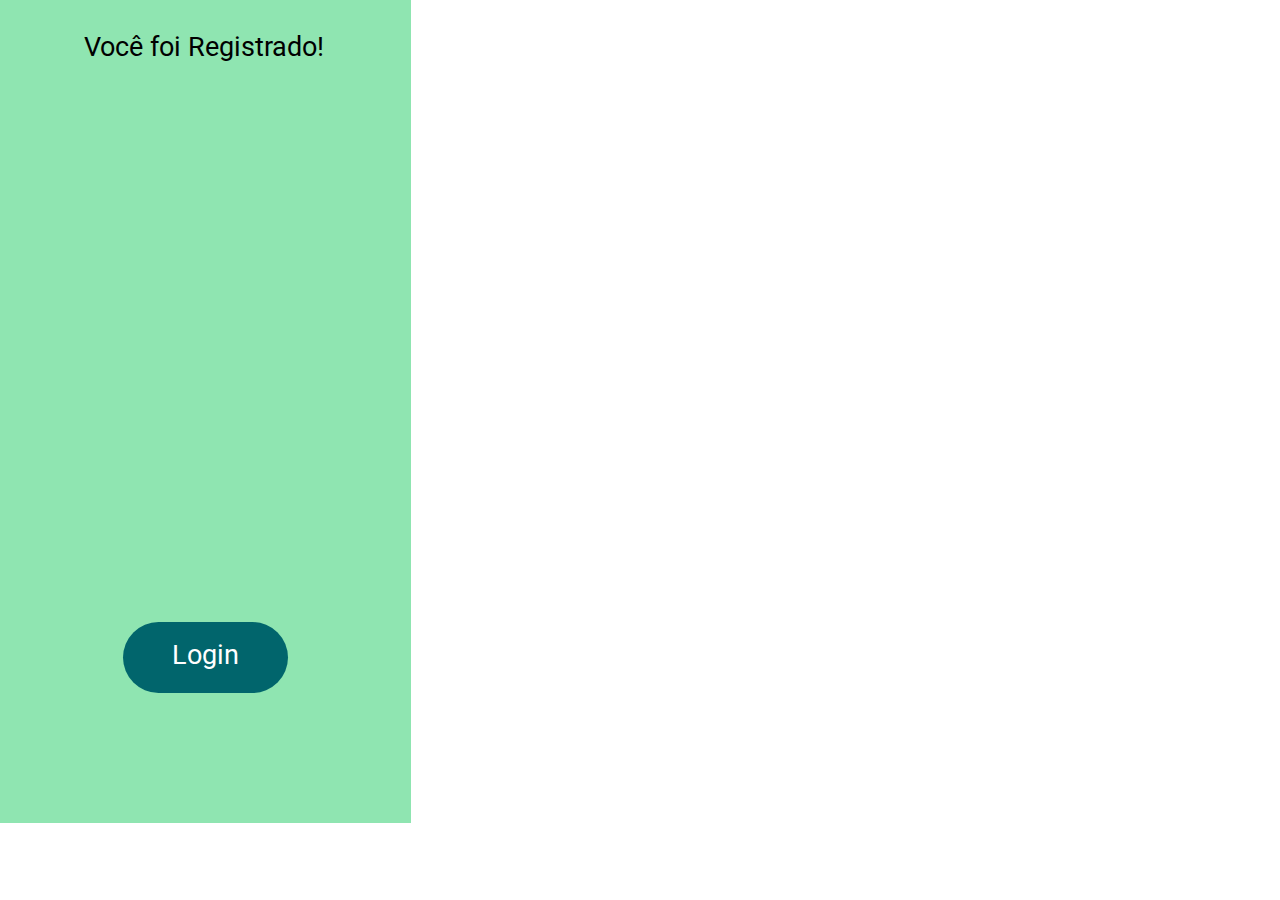
<file: Confirmação/index.html>
<!DOCTYPE html><html><head><link href="https://fonts.googleapis.com/css?family=Roboto&display=swap" rel="stylesheet" /><link href="./css/main.css" rel="stylesheet" /><title>Document</title></head><body><div class="v42_428"><span class="v42_429">


Você foi Registrado!</span><div class="v42_430"></div><span class="v42_431">Login</span></div></body></html>
</file>
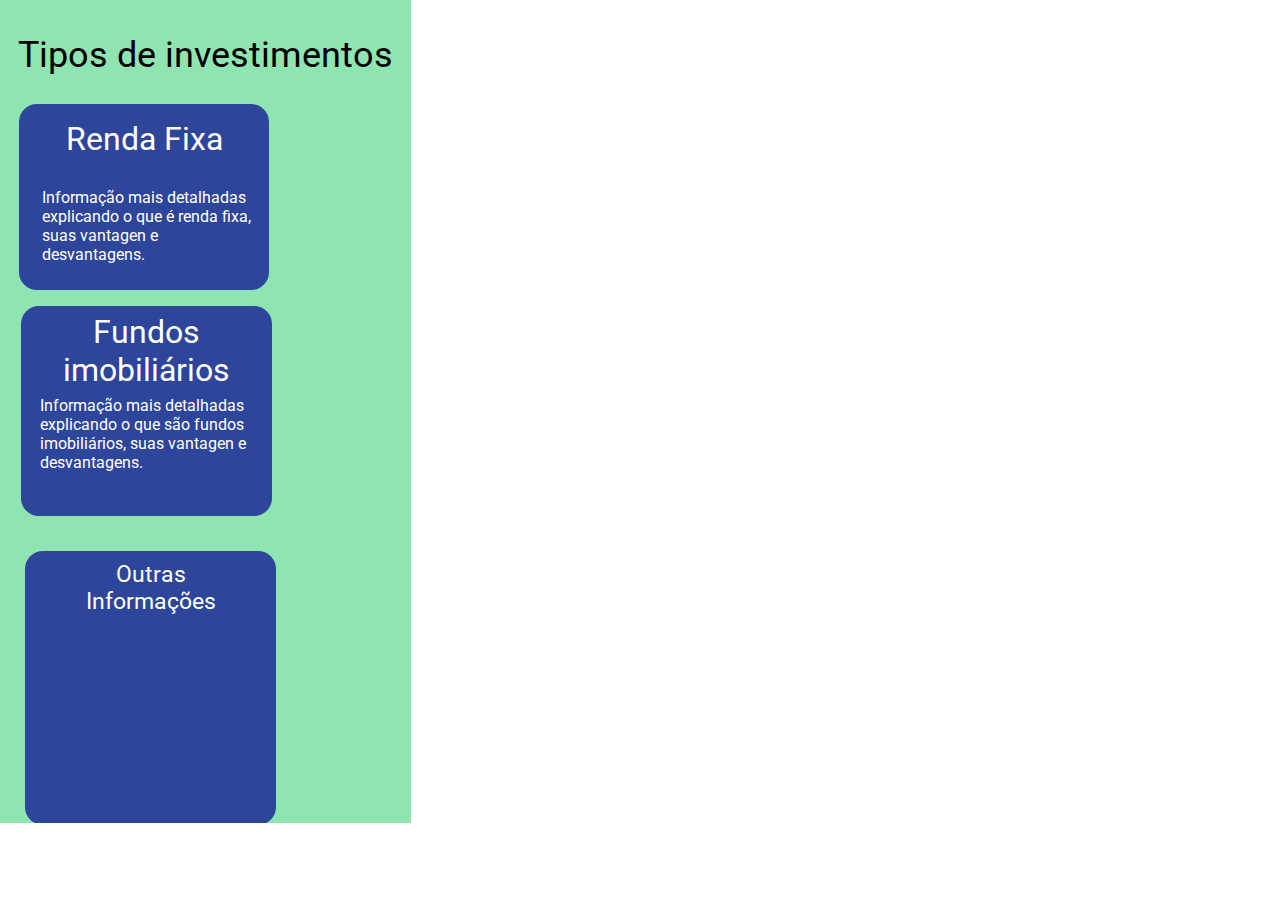
<file: Investimentos/index.html>
<!DOCTYPE html><html><head><link href="https://fonts.googleapis.com/css?family=Roboto&display=swap" rel="stylesheet" /><link href="./css/main.css" rel="stylesheet" /><title>Document</title></head><body><div class="v42_418"><span class="v42_424">Tipos de investimentos</span><div class="v74_131"></div><div class="v74_135"></div><div class="v74_144"></div><span class="v74_132">Renda Fixa</span><span class="v74_136">Fundos imobiliários</span><span class="v74_133">Informação mais detalhadas explicando o que é renda fixa, suas vantagen e desvantagens.
</span><span class="v74_137">Informação mais detalhadas explicando o que são fundos imobiliários, suas vantagen e desvantagens.
</span><span class="v74_146">Outras Informações
</span></div></body></html>
</file>
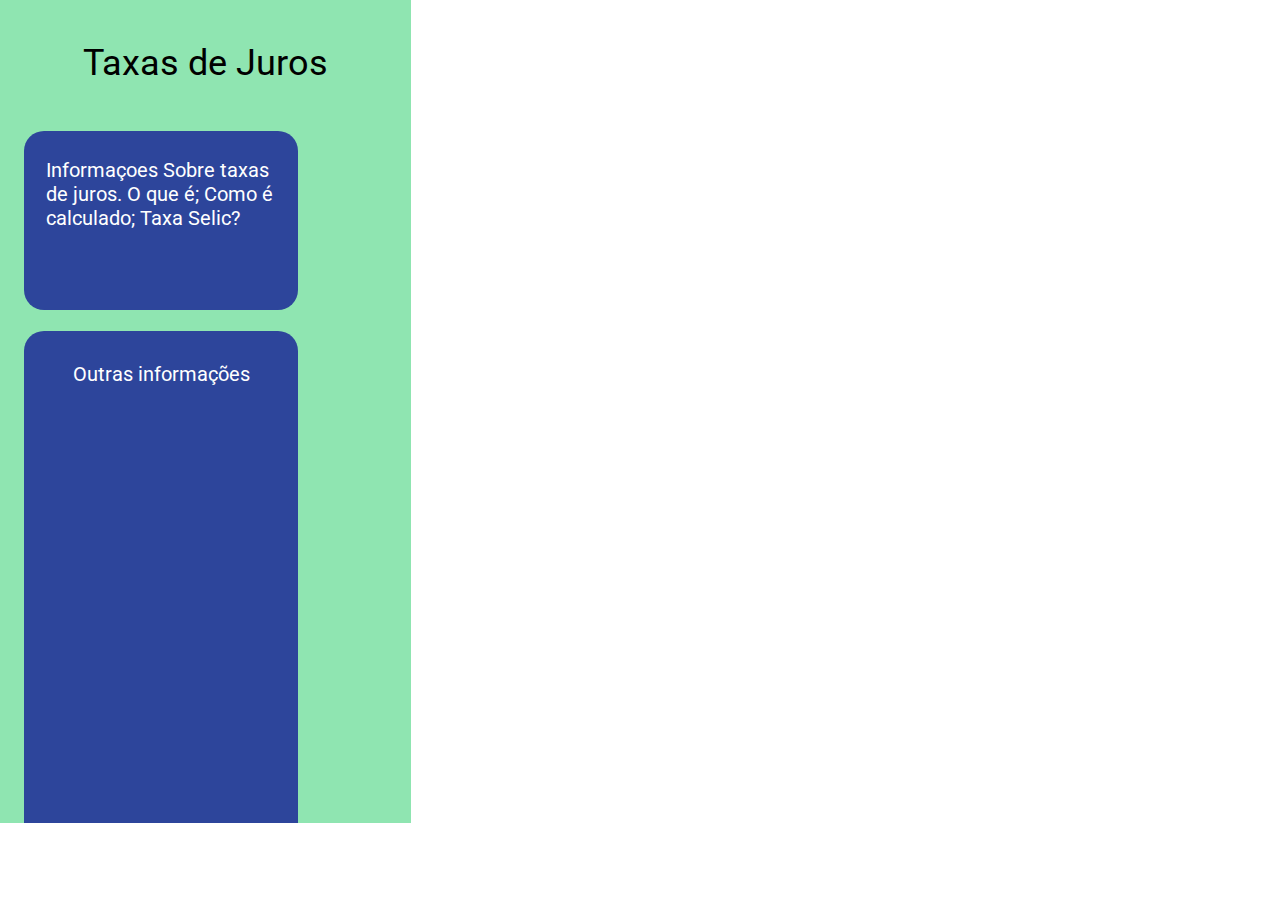
<file: Juros/index.html>
<!DOCTYPE html><html><head><link href="https://fonts.googleapis.com/css?family=Roboto&display=swap" rel="stylesheet" /><link href="./css/main.css" rel="stylesheet" /><title>Document</title></head><body><div class="v42_409"><div class="v42_410"></div><div class="v42_411"></div><span class="v42_412">Taxas de Juros </span><span class="v42_413">Informaçoes Sobre taxas de juros.
O que é;
Como é calculado;
Taxa Selic?</span><span class="v42_414">Outras informações</span></div></body></html>
</file>
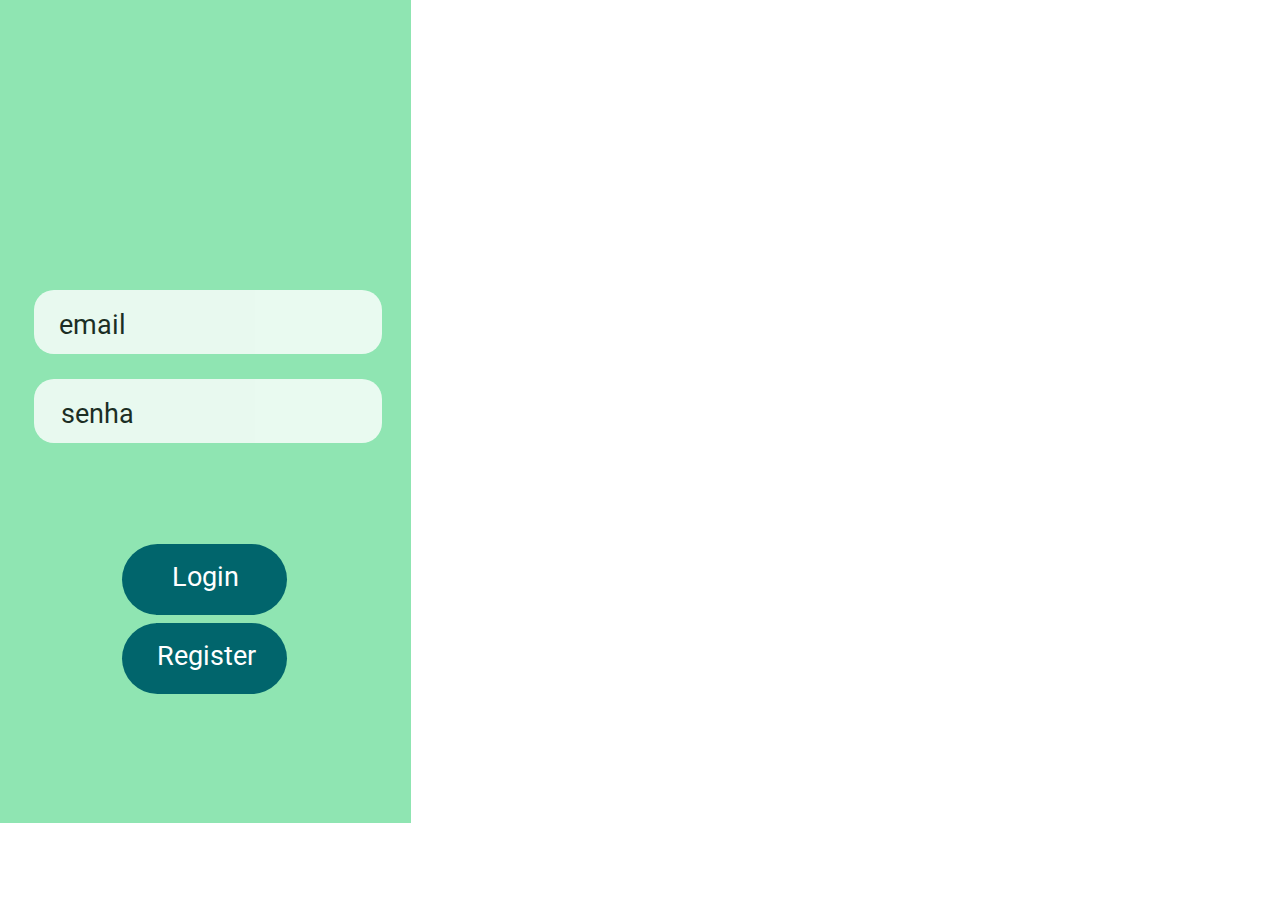
<file: Login/index.html>
<!DOCTYPE html><html><head><link href="https://fonts.googleapis.com/css?family=Roboto&display=swap" rel="stylesheet" /><link href="./css/main.css" rel="stylesheet" /><title>Document</title></head><body><div class="v42_376"><div class="v42_377"></div><div class="v42_378"></div><span class="v42_379">Register</span><div class="v42_380"></div><span class="v42_381">Login</span><div class="v42_382"><span class="v42_383">senha</span></div><div class="v42_384"><span class="v42_385">email</span></div></div></body></html>
</file>
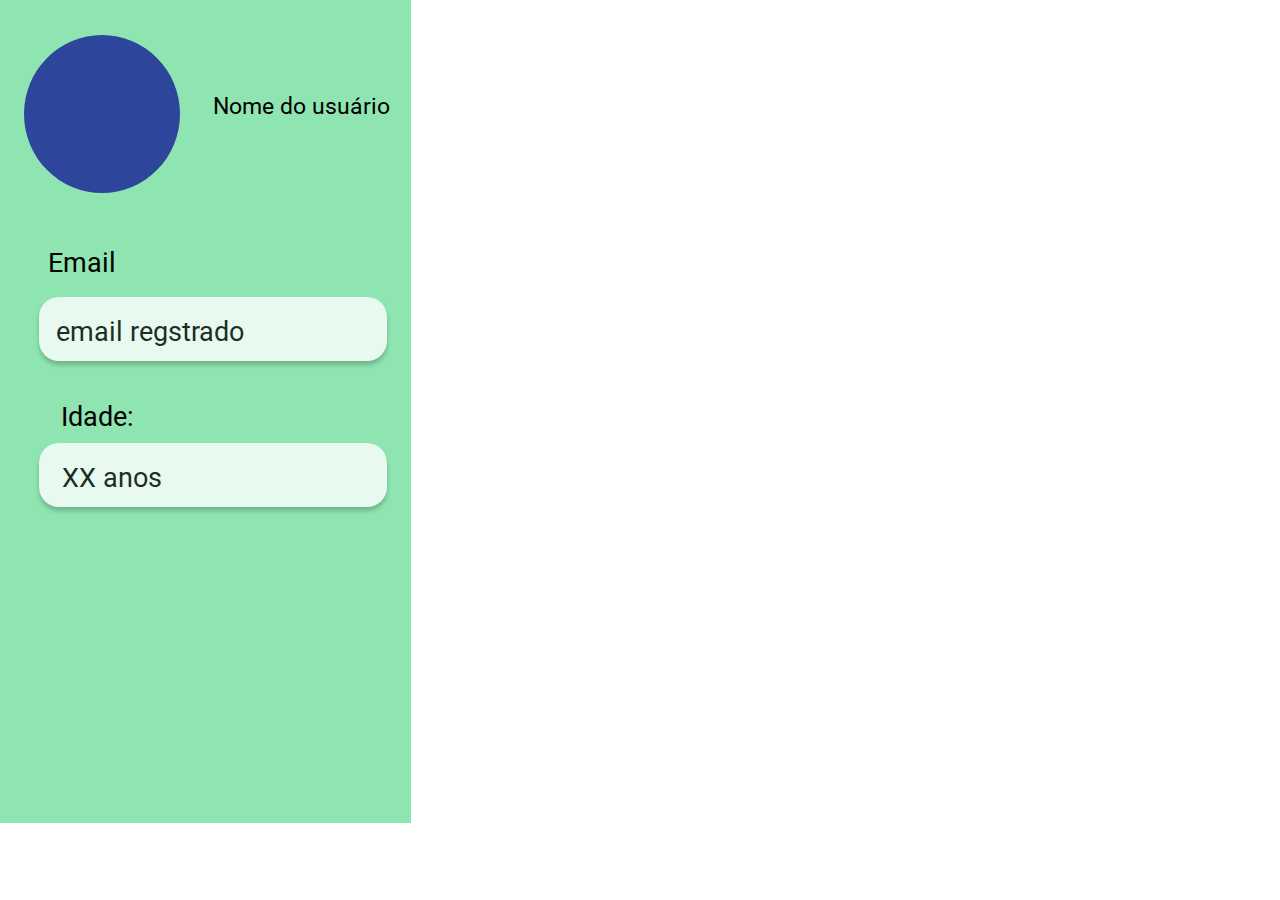
<file: PáginaUsuário/index.html>
<!DOCTYPE html><html><head><link href="https://fonts.googleapis.com/css?family=Roboto&display=swap" rel="stylesheet" /><link href="./css/main.css" rel="stylesheet" /><title>Document</title></head><body><div class="v50_10"><div class="v51_27"><span class="v51_28">XX anos</span></div><span class="v50_21">Idade:    
</span><div class="v50_24"><span class="v50_25">email regstrado</span></div><span class="v50_22">Email</span><span class="v50_17">Nome do usuário
</span><div class="v50_16"></div><div class="name"></div></div></body></html>
</file>
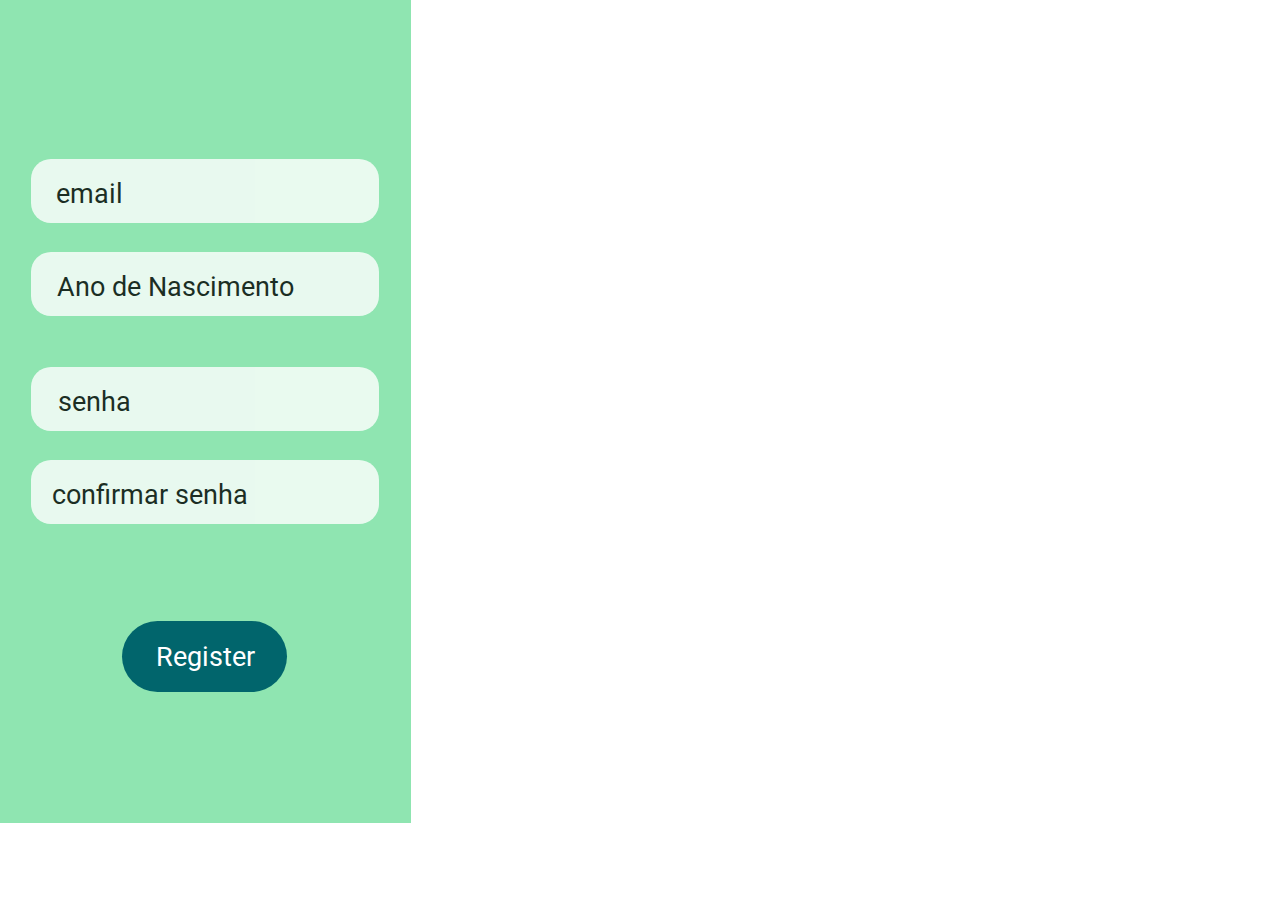
<file: Registro/index.html>
<!DOCTYPE html><html><head><link href="https://fonts.googleapis.com/css?family=Roboto&display=swap" rel="stylesheet" /><link href="./css/main.css" rel="stylesheet" /><title>Document</title></head><body><div class="v42_386"><div class="v42_387"><span class="v42_388">email</span></div><div class="v42_389"><span class="v42_390">senha</span></div><div class="v50_19"><span class="v50_20">Ano de Nascimento
</span></div><div class="v42_391"><span class="v42_392">confirmar senha</span></div><div class="v42_393"></div><span class="v42_394">Register</span></div></body></html>
</file>
<file: Confirmação/css/main.css>
* {
  box-sizing: border-box;
}
body {
  font-size: 14px;
}
.v42_428 {
  width: 411px;
  height: 823px;
  background: rgba(143,229,177,1);
  opacity: 1;
  position: absolute;
  top: 0px;
  left: 0px;
  overflow: hidden;
}
.v42_429 {
  width: 374px;
  color: rgba(0,0,0,1);
  position: absolute;
  top: 31px;
  left: 17px;
  font-family: Roboto;
  font-weight: Thin;
  font-size: 27px;
  opacity: 1;
  text-align: center;
}
.v42_430 {
  width: 165px;
  height: 71px;
  background: rgba(1,101,108,1);
  opacity: 1;
  position: absolute;
  top: 622px;
  left: 123px;
  border-top-left-radius: 71px;
  border-top-right-radius: 71px;
  border-bottom-left-radius: 71px;
  border-bottom-right-radius: 71px;
  overflow: hidden;
}
.v42_431 {
  width: 126px;
  color: rgba(255,255,255,1);
  position: absolute;
  top: 639px;
  left: 142px;
  font-family: Roboto;
  font-weight: Regular;
  font-size: 27px;
  opacity: 1;
  text-align: center;
}
</file>
<file: Investimentos/css/main.css>
* {
  box-sizing: border-box;
}
body {
  font-size: 14px;
}
.v42_418 {
  width: 411px;
  height: 823px;
  background: rgba(143,229,177,1);
  opacity: 1;
  position: absolute;
  top: 0px;
  left: 0px;
  overflow: hidden;
}
.v42_424 {
  width: 411px;
  color: rgba(0,0,0,1);
  position: absolute;
  top: 34px;
  left: 0px;
  font-family: Roboto;
  font-weight: Thin;
  font-size: 36px;
  opacity: 1;
  text-align: center;
}
.v74_131 {
  width: 250px;
  height: 186px;
  background: rgba(45,69,155,1);
  opacity: 1;
  position: absolute;
  top: 104px;
  left: 19px;
  border-top-left-radius: 18px;
  border-top-right-radius: 18px;
  border-bottom-left-radius: 18px;
  border-bottom-right-radius: 18px;
  overflow: hidden;
}
.v74_135 {
  width: 251px;
  height: 210px;
  background: rgba(45,69,155,1);
  opacity: 1;
  position: absolute;
  top: 306px;
  left: 21px;
  border-top-left-radius: 18px;
  border-top-right-radius: 18px;
  border-bottom-left-radius: 18px;
  border-bottom-right-radius: 18px;
  overflow: hidden;
}
.v74_144 {
  width: 251px;
  height: 274px;
  background: rgba(45,69,155,1);
  opacity: 1;
  position: absolute;
  top: 551px;
  left: 25px;
  border-top-left-radius: 18px;
  border-top-right-radius: 18px;
  border-bottom-left-radius: 18px;
  border-bottom-right-radius: 18px;
  overflow: hidden;
}
.v74_132 {
  width: 217px;
  color: rgba(255,255,255,1);
  position: absolute;
  top: 120px;
  left: 36px;
  font-family: Roboto;
  font-weight: Thin;
  font-size: 32px;
  opacity: 1;
  text-align: center;
}
.v74_136 {
  width: 217px;
  color: rgba(255,255,255,1);
  position: absolute;
  top: 313px;
  left: 38px;
  font-family: Roboto;
  font-weight: Thin;
  font-size: 32px;
  opacity: 1;
  text-align: center;
}
.v74_133 {
  width: 214px;
  color: rgba(255,255,255,1);
  position: absolute;
  top: 188px;
  left: 42px;
  font-family: Roboto;
  font-weight: Regular;
  font-size: 16px;
  opacity: 1;
  text-align: left;
}
.v74_137 {
  width: 213px;
  color: rgba(255,255,255,1);
  position: absolute;
  top: 396px;
  left: 40px;
  font-family: Roboto;
  font-weight: Regular;
  font-size: 16px;
  opacity: 1;
  text-align: left;
}
.v74_146 {
  width: 204px;
  color: rgba(255,255,255,1);
  position: absolute;
  top: 561px;
  left: 49px;
  font-family: Roboto;
  font-weight: Thin;
  font-size: 23px;
  opacity: 1;
  text-align: center;
}
</file>
<file: Juros/css/main.css>
* {
  box-sizing: border-box;
}
body {
  font-size: 14px;
}
.v42_409 {
  width: 411px;
  height: 823px;
  background: rgba(143,229,177,1);
  opacity: 1;
  position: absolute;
  top: 0px;
  left: 0px;
  overflow: hidden;
}
.v42_410 {
  width: 274px;
  height: 179px;
  background: rgba(45,69,155,1);
  opacity: 1;
  position: absolute;
  top: 131px;
  left: 24px;
  border-top-left-radius: 20px;
  border-top-right-radius: 20px;
  border-bottom-left-radius: 20px;
  border-bottom-right-radius: 20px;
  overflow: hidden;
}
.v42_411 {
  width: 274px;
  height: 521px;
  background: rgba(45,69,155,1);
  opacity: 1;
  position: absolute;
  top: 331px;
  left: 24px;
  border-top-left-radius: 20px;
  border-top-right-radius: 20px;
  border-bottom-left-radius: 20px;
  border-bottom-right-radius: 20px;
  overflow: hidden;
}
.v42_412 {
  width: 411px;
  color: rgba(0,0,0,1);
  position: absolute;
  top: 42px;
  left: 0px;
  font-family: Roboto;
  font-weight: Thin;
  font-size: 36px;
  opacity: 1;
  text-align: center;
}
.v42_413 {
  width: 228px;
  color: rgba(255,255,255,1);
  position: absolute;
  top: 158px;
  left: 46px;
  font-family: Roboto;
  font-weight: Regular;
  font-size: 20px;
  opacity: 1;
  text-align: left;
}
.v42_414 {
  width: 226px;
  color: rgba(255,255,255,1);
  position: absolute;
  top: 362px;
  left: 48px;
  font-family: Roboto;
  font-weight: Regular;
  font-size: 20px;
  opacity: 1;
  text-align: center;
}
</file>
<file: Login/css/main.css>
* {
  box-sizing: border-box;
}
body {
  font-size: 14px;
}
.v42_376 {
  width: 411px;
  height: 823px;
  background: rgba(143,229,178,1);
  opacity: 1;
  position: absolute;
  top: 0px;
  left: 0px;
  overflow: hidden;
}
.v42_377 {
  width: 100%;
  height: 434px;
  background: url("../images/v42_377.png");
  background-repeat: no-repeat;
  background-position: center center;
  background-size: cover;
  opacity: 1;
  position: absolute;
  top: 823px;
  left: 0px;
  transform: rotate(-90deg);
  overflow: hidden;
}
.v42_378 {
  width: 165px;
  height: 71px;
  background: rgba(1,101,108,1);
  opacity: 1;
  position: absolute;
  top: 623px;
  left: 122px;
  border-top-left-radius: 71px;
  border-top-right-radius: 71px;
  border-bottom-left-radius: 71px;
  border-bottom-right-radius: 71px;
  overflow: hidden;
}
.v42_379 {
  width: 126px;
  color: rgba(255,255,255,1);
  position: absolute;
  top: 640px;
  left: 143px;
  font-family: Roboto;
  font-weight: Regular;
  font-size: 27px;
  opacity: 1;
  text-align: center;
}
.v42_380 {
  width: 165px;
  height: 71px;
  background: rgba(1,101,108,1);
  opacity: 1;
  position: absolute;
  top: 544px;
  left: 122px;
  border-top-left-radius: 71px;
  border-top-right-radius: 71px;
  border-bottom-left-radius: 71px;
  border-bottom-right-radius: 71px;
  overflow: hidden;
}
.v42_381 {
  width: 126px;
  color: rgba(255,255,255,1);
  position: absolute;
  top: 561px;
  left: 142px;
  font-family: Roboto;
  font-weight: Regular;
  font-size: 27px;
  opacity: 1;
  text-align: center;
}
.v42_382 {
  width: 348px;
  height: 64px;
  background: rgba(255,255,255,1);
  opacity: 0.800000011920929;
  position: absolute;
  top: 379px;
  left: 34px;
  border-top-left-radius: 20px;
  border-top-right-radius: 20px;
  border-bottom-left-radius: 20px;
  border-bottom-right-radius: 20px;
  overflow: hidden;
}
.v42_383 {
  width: 74px;
  color: rgba(0,0,0,1);
  position: absolute;
  top: 19px;
  left: 26px;
  font-family: Roboto;
  font-weight: Thin;
  font-size: 27px;
  opacity: 1;
  text-align: center;
}
.v42_384 {
  width: 348px;
  height: 64px;
  background: rgba(255,255,255,1);
  opacity: 0.800000011920929;
  position: absolute;
  top: 290px;
  left: 34px;
  border-top-left-radius: 20px;
  border-top-right-radius: 20px;
  border-bottom-left-radius: 20px;
  border-bottom-right-radius: 20px;
  overflow: hidden;
}
.v42_385 {
  width: 85px;
  color: rgba(0,0,0,1);
  position: absolute;
  top: 19px;
  left: 16px;
  font-family: Roboto;
  font-weight: Thin;
  font-size: 27px;
  opacity: 1;
  text-align: center;
}
</file>
<file: PáginaUsuário/css/main.css>
* {
  box-sizing: border-box;
}
body {
  font-size: 14px;
}
.v50_10 {
  width: 411px;
  height: 823px;
  background: rgba(143,229,177,1);
  opacity: 1;
  position: absolute;
  top: 0px;
  left: 0px;
  overflow: hidden;
}
.v51_27 {
  width: 348px;
  height: 64px;
  background: rgba(255,255,255,1);
  opacity: 0.800000011920929;
  position: absolute;
  top: 443px;
  left: 39px;
  border-top-left-radius: 20px;
  border-top-right-radius: 20px;
  border-bottom-left-radius: 20px;
  border-bottom-right-radius: 20px;
  box-shadow: 0px 4px 4px rgba(0, 0, 0, 0.25);
  overflow: hidden;
}
.v51_28 {
  width: 114px;
  color: rgba(0,0,0,1);
  position: absolute;
  top: 19px;
  left: 16px;
  font-family: Roboto;
  font-weight: Thin;
  font-size: 27px;
  opacity: 1;
  text-align: center;
}
.v50_21 {
  width: 124px;
  color: rgba(0,0,0,1);
  position: absolute;
  top: 401px;
  left: 35px;
  font-family: Roboto;
  font-weight: Thin;
  font-size: 27px;
  opacity: 1;
  text-align: center;
}
.v50_24 {
  width: 348px;
  height: 64px;
  background: rgba(255,255,255,1);
  opacity: 0.800000011920929;
  position: absolute;
  top: 297px;
  left: 39px;
  border-top-left-radius: 20px;
  border-top-right-radius: 20px;
  border-bottom-left-radius: 20px;
  border-bottom-right-radius: 20px;
  box-shadow: 0px 4px 4px rgba(0, 0, 0, 0.25);
  overflow: hidden;
}
.v50_25 {
  width: 190px;
  color: rgba(0,0,0,1);
  position: absolute;
  top: 19px;
  left: 16px;
  font-family: Roboto;
  font-weight: Thin;
  font-size: 27px;
  opacity: 1;
  text-align: center;
}
.v50_22 {
  width: 81px;
  color: rgba(0,0,0,1);
  position: absolute;
  top: 247px;
  left: 41px;
  font-family: Roboto;
  font-weight: Thin;
  font-size: 27px;
  opacity: 1;
  text-align: center;
}
.v50_17 {
  width: 198px;
  color: rgba(0,0,0,1);
  position: absolute;
  top: 93px;
  left: 202px;
  font-family: Roboto;
  font-weight: Thin;
  font-size: 23px;
  opacity: 1;
  text-align: center;
}
.v50_16 {
  width: 156px;
  height: 158px;
  background: rgba(45,69,155,1);
  opacity: 1;
  position: absolute;
  top: 35px;
  left: 24px;
  border-radius: 50%;
}
.name {
  color: #fff;
}
</file>
<file: Registro/css/main.css>
* {
  box-sizing: border-box;
}
body {
  font-size: 14px;
}
.v42_386 {
  width: 411px;
  height: 823px;
  background: rgba(143,229,177,1);
  opacity: 1;
  position: absolute;
  top: 0px;
  left: 0px;
  overflow: hidden;
}
.v42_387 {
  width: 348px;
  height: 64px;
  background: rgba(255,255,255,1);
  opacity: 0.800000011920929;
  position: absolute;
  top: 159px;
  left: 31px;
  border-top-left-radius: 20px;
  border-top-right-radius: 20px;
  border-bottom-left-radius: 20px;
  border-bottom-right-radius: 20px;
  overflow: hidden;
}
.v42_388 {
  width: 85px;
  color: rgba(0,0,0,1);
  position: absolute;
  top: 19px;
  left: 16px;
  font-family: Roboto;
  font-weight: Thin;
  font-size: 27px;
  opacity: 1;
  text-align: center;
}
.v42_389 {
  width: 348px;
  height: 64px;
  background: rgba(255,255,255,1);
  opacity: 0.800000011920929;
  position: absolute;
  top: 367px;
  left: 31px;
  border-top-left-radius: 20px;
  border-top-right-radius: 20px;
  border-bottom-left-radius: 20px;
  border-bottom-right-radius: 20px;
  overflow: hidden;
}
.v42_390 {
  width: 74px;
  color: rgba(0,0,0,1);
  position: absolute;
  top: 19px;
  left: 26px;
  font-family: Roboto;
  font-weight: Thin;
  font-size: 27px;
  opacity: 1;
  text-align: center;
}
.v50_19 {
  width: 348px;
  height: 64px;
  background: rgba(255,255,255,1);
  opacity: 0.800000011920929;
  position: absolute;
  top: 252px;
  left: 31px;
  border-top-left-radius: 20px;
  border-top-right-radius: 20px;
  border-bottom-left-radius: 20px;
  border-bottom-right-radius: 20px;
  overflow: hidden;
}
.v50_20 {
  width: 237px;
  color: rgba(0,0,0,1);
  position: absolute;
  top: 19px;
  left: 26px;
  font-family: Roboto;
  font-weight: Thin;
  font-size: 27px;
  opacity: 1;
  text-align: center;
}
.v42_391 {
  width: 348px;
  height: 64px;
  background: rgba(255,255,255,1);
  opacity: 0.800000011920929;
  position: absolute;
  top: 460px;
  left: 31px;
  border-top-left-radius: 20px;
  border-top-right-radius: 20px;
  border-bottom-left-radius: 20px;
  border-bottom-right-radius: 20px;
  overflow: hidden;
}
.v42_392 {
  width: 208px;
  color: rgba(0,0,0,1);
  position: absolute;
  top: 19px;
  left: 15px;
  font-family: Roboto;
  font-weight: Thin;
  font-size: 27px;
  opacity: 1;
  text-align: center;
}
.v42_393 {
  width: 165px;
  height: 71px;
  background: rgba(1,101,108,1);
  opacity: 1;
  position: absolute;
  top: 621px;
  left: 122px;
  border-top-left-radius: 71px;
  border-top-right-radius: 71px;
  border-bottom-left-radius: 71px;
  border-bottom-right-radius: 71px;
  overflow: hidden;
}
.v42_394 {
  width: 126px;
  color: rgba(255,255,255,1);
  position: absolute;
  top: 641px;
  left: 142px;
  font-family: Roboto;
  font-weight: Regular;
  font-size: 27px;
  opacity: 1;
  text-align: center;
}
</file>
